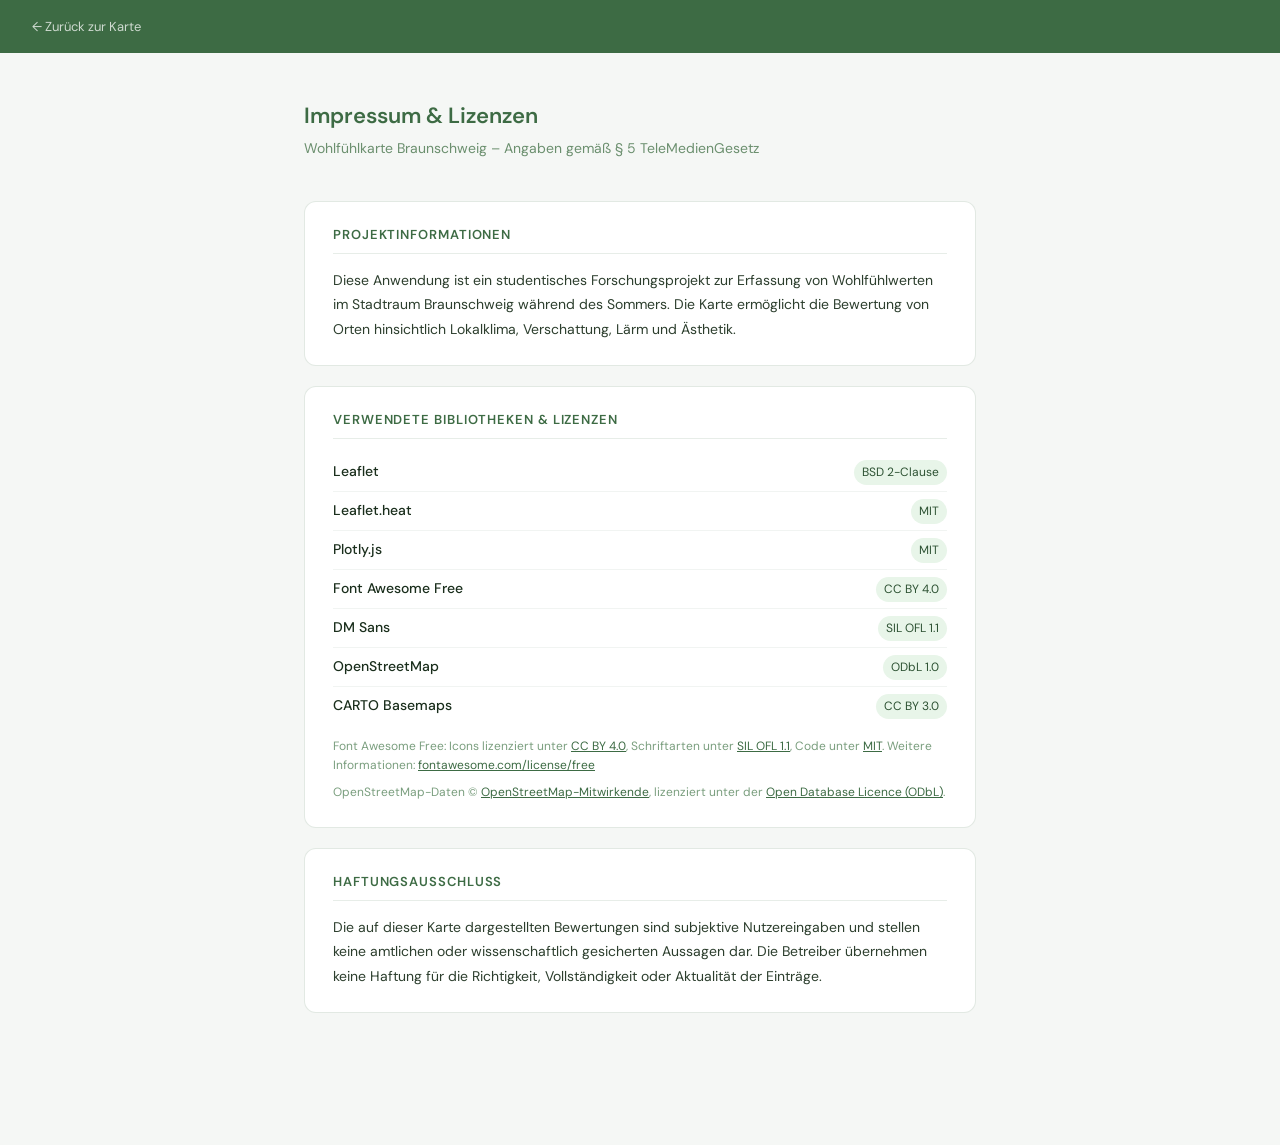
<file: frontend/impressum.html>
<!doctype html>
<html lang="de">
    <head>
        <meta charset="UTF-8" />
        <meta name="viewport" content="width=device-width, initial-scale=1.0" />
        <title>Impressum</title>
        <link
            href="https://fonts.googleapis.com/css2?family=DM+Sans:wght@300;400;500;600&display=swap"
            rel="stylesheet"
        />
        <!--Stylesheets einbinden-->
        <link rel="stylesheet" href="./css/impressum.css" />
    </head>
    <body>
        <header>
            <a href="./index.html">← Zurück zur Karte</a>
        </header>

        <main>
            <h2>Impressum & Lizenzen</h2>
            <p class="subtitle">
                Wohlfühlkarte Braunschweig – Angaben gemäß § 5 TeleMedienGesetz
            </p>

            <section>
                <h3>Projektinformationen</h3>
                <p>
                    Diese Anwendung ist ein studentisches Forschungsprojekt zur
                    Erfassung von Wohlfühlwerten im Stadtraum Braunschweig
                    während des Sommers. Die Karte ermöglicht die Bewertung von
                    Orten hinsichtlich Lokalklima, Verschattung, Lärm und
                    Ästhetik.
                </p>
            </section>

            <section>
                <h3>Verwendete Bibliotheken & Lizenzen</h3>
                <ul>
                    <li>
                        <span class="lib-name">Leaflet</span>
                        <span class="lib-license">BSD 2-Clause</span>
                    </li>
                    <li>
                        <span class="lib-name">Leaflet.heat</span>
                        <span class="lib-license">MIT</span>
                    </li>
                    <li>
                        <span class="lib-name">Plotly.js</span>
                        <span class="lib-license">MIT</span>
                    </li>
                    <li>
                        <span class="lib-name">Font Awesome Free</span>
                        <span class="lib-license">CC BY 4.0</span>
                    </li>

                    <li>
                        <span class="lib-name">DM Sans</span>
                        <span class="lib-license">SIL OFL 1.1</span>
                    </li>
                    <li>
                        <span class="lib-name">OpenStreetMap</span>
                        <span class="lib-license">ODbL 1.0</span>
                    </li>
                    <li>
                        <span class="lib-name">CARTO Basemaps</span>
                        <span class="lib-license">CC BY 3.0</span>
                    </li>
                </ul>
                <p class="note">
                    Font Awesome Free: Icons lizenziert unter
                    <a href="https://creativecommons.org/licenses/by/4.0/"
                        >CC BY 4.0</a
                    >, Schriftarten unter
                    <a href="https://scripts.sil.org/OFL">SIL OFL 1.1</a>, Code
                    unter <a href="https://opensource.org/licenses/MIT">MIT</a>.
                    Weitere Informationen:
                    <a href="https://fontawesome.com/license/free"
                        >fontawesome.com/license/free</a
                    >
                </p>
                <p class="note">
                    OpenStreetMap-Daten ©
                    <a href="https://www.openstreetmap.org/copyright"
                        >OpenStreetMap-Mitwirkende</a
                    >, lizenziert unter der
                    <a href="https://opendatacommons.org/licenses/odbl/"
                        >Open Database Licence (ODbL)</a
                    >.
                </p>
            </section>

            <section>
                <h3>Haftungsausschluss</h3>
                <p>
                    Die auf dieser Karte dargestellten Bewertungen sind
                    subjektive Nutzereingaben und stellen keine amtlichen oder
                    wissenschaftlich gesicherten Aussagen dar. Die Betreiber
                    übernehmen keine Haftung für die Richtigkeit,
                    Vollständigkeit oder Aktualität der Einträge.
                </p>
            </section>
        </main>
    </body>
</html>
</file>
<file: frontend/css/impressum.css>
*,
*::before,
*::after {
    box-sizing: border-box;
    margin: 0;
    padding: 0;
}

body {
    font-family: "DM Sans", sans-serif;
    background: #f5f7f5;
    color: #1a2e1c;
    min-height: 100vh;
}

header {
    background: #3d6b44;
    color: white;
    padding: 18px 32px;
    display: flex;
    align-items: center;
    gap: 16px;
}

header a {
    color: rgba(255, 255, 255, 0.75);
    text-decoration: none;
    font-size: 13px;
    display: flex;
    align-items: center;
    gap: 6px;
    transition: color 0.15s;
}

header a:hover {
    color: white;
}

header h1 {
    font-size: 18px;
    font-weight: 500;
    margin-left: auto;
    margin-right: auto;
}

main {
    max-width: 720px;
    margin: 48px auto;
    padding: 0 24px 64px;
}

h2 {
    font-size: 22px;
    font-weight: 600;
    color: #3d6b44;
    margin-bottom: 6px;
}

.subtitle {
    font-size: 14px;
    color: #6b8f6e;
    margin-bottom: 40px;
}

section {
    background: white;
    border-radius: 12px;
    border: 1px solid rgba(61, 107, 68, 0.15);
    padding: 24px 28px;
    margin-bottom: 20px;
}

section h3 {
    font-size: 13px;
    font-weight: 600;
    text-transform: uppercase;
    letter-spacing: 0.07em;
    color: #3d6b44;
    margin-bottom: 14px;
    padding-bottom: 10px;
    border-bottom: 1px solid rgba(61, 107, 68, 0.12);
}

p,
li {
    font-size: 14px;
    line-height: 1.75;
    color: #2c3e2d;
}

ul {
    list-style: none;
    padding: 0;
}

ul li {
    padding: 6px 0;
    border-bottom: 1px solid rgba(61, 107, 68, 0.07);
    display: flex;
    justify-content: space-between;
    align-items: baseline;
    gap: 12px;
    flex-wrap: wrap;
}

ul li:last-child {
    border-bottom: none;
}

.lib-name {
    font-weight: 500;
    color: #1a2e1c;
    min-width: 160px;
}

.lib-license {
    font-size: 12px;
    background: #e8f5e9;
    color: #2d5233;
    padding: 2px 8px;
    border-radius: 20px;
    white-space: nowrap;
}

a {
    color: #3d6b44;
}
a:hover {
    color: #2d5233;
}

.note {
    font-size: 12px;
    color: #7a9e7e;
    margin-top: 12px;
    line-height: 1.6;
}

.note + .note {
    margin-top: 8px;
}
</file>
